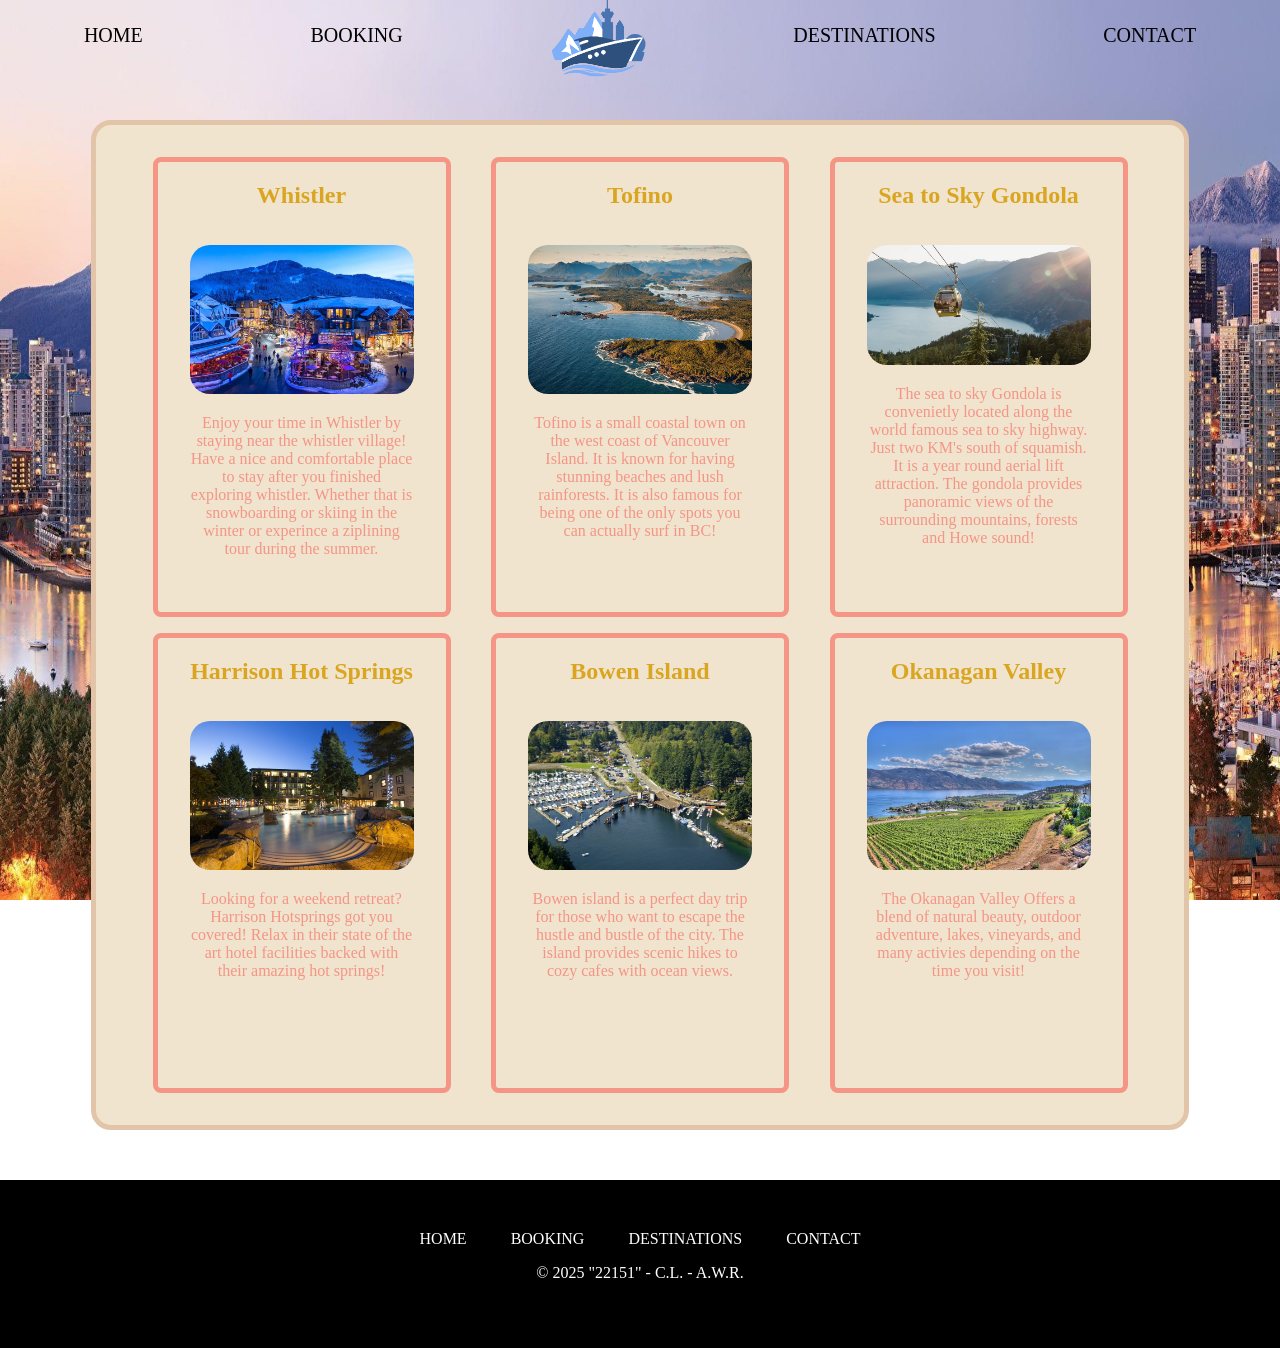
<file: destinations.html>
<!DOCTYPE html>
<html lang="en">
<head>
    <meta charset="UTF-8">
    <meta name="viewport" content="width=device-width, initial-scale=1.0">
    <link rel="stylesheet" href="css/global.css">
    <link rel="stylesheet" href="css/marvin.css">
    <title>Document</title>
</head>
<body>
    <header class="nav-header nav-dark">
        <a href="index.html">HOME</a>
        <a href="bookings.html">BOOKING</a>
        <img src="images/Logo.png" alt="Whistler" class="logo">
        <a href="destinations.html">DESTINATIONS</a>
        <a href="contact.html">CONTACT</a>
    </header>
    <!-- i want it so just the image is blur'd that makes it so you can click into the bookings page. then below it is a small desc -->
    <main>
        <div class = "body_Container">
            <div class = "box">
                <h2>Whistler</h2>
                <div class="image">
                    <a href="bookings.html" class ="image__img">
                        <img src="images/Whistler-Crystal-Lodge-at-Dusk.jpg" alt="Whistler">
                    </a>
                    <div class="image__overlay">
                        <div class="image__title">Book Now!</div>
                        <p class="image__description">
                        
                        </p>
                    </div>   
                </div>
                <p>Enjoy your time in Whistler by staying near the whistler village! Have a nice and comfortable place to stay after you finished exploring whistler. Whether that is snowboarding or skiing in the winter or experince a ziplining tour during the summer.</p>
            </div>
            <div class = "box" id = "img1">
                <h2>Tofino</h2>
                <div class="image">
                    <a href="bookings.html" class ="image__img">
                        <img src="images/Tofino.jpg" alt="Whistler">
                    </a>
                    <div class="image__overlay">
                        <div class="image__title">Book Now!</div>
                        <p class="image__description">
                        
                        </p>
                    </div>   
                </div>
                <p>Tofino is a small coastal town on the west coast of Vancouver Island. It is known for having stunning beaches and lush rainforests. It is also famous for being one of the only spots you can actually surf in BC!</p>
            </div>
            <div class = "box" id = "img2">
                <h2>Sea to Sky Gondola</h2>
                <div class="image">
                    <a href="bookings.html" class ="image__img">
                        <img src="images/sea 2 sky.jpg" alt="Whistler">
                    </a>
                    <div class="image__overlay">
                        <div class="image__title">Book Now!</div>
                        <p class="image__description">
                        
                        </p>
                    </div>   
                </div>
                <p>The sea to sky Gondola is convenietly located along the world famous sea to sky highway. Just two KM's south of squamish. It is a year round aerial lift attraction. The gondola provides panoramic views of the surrounding mountains, forests and Howe sound!</p>
            </div>
            <div class = "box" id = "img3">
                <h2>Harrison Hot Springs</h2>
                <div class="image">
                    <a href="bookings.html" class ="image__img">
                        <img src="images/harrison-hot-springs.jpg" alt="Whistler">
                    </a>
                    <div class="image__overlay">
                        <div class="image__title">Book Now!</div>
                        <p class="image__description">
                        
                        </p>
                    </div>   
                </div>
                <p>Looking for a weekend retreat? Harrison Hotsprings got you covered! Relax in their state of the art hotel facilities backed with their amazing hot springs!</p>
            </div>
            <div class = "box" id = "img4">
                <h2>Bowen Island</h2>
                <div class="image">
                    <a href="bookings.html" class ="image__img">
                        <img src="images/Bowen Island.jpg" alt="Whistler">
                    </a>
                    <div class="image__overlay">
                        <div class="image__title">Book Now!</div>
                        <p class="image__description">
                        
                        </p>
                    </div>   
                </div>
                <p>Bowen island is a perfect day trip for those who want to escape the hustle and bustle of the city. The island provides scenic hikes to cozy cafes with ocean views.</p>
            </div>
            <div class = "box" id = "img5">
                <h2>Okanagan Valley</h2>
                <div class="image">
                    <a href="bookings.html" class ="image__img">
                        <img src="images/Okanagan Valley.jpg" alt="Whistler">
                    </a>
                    <div class="image__overlay">
                        <div class="image__title">Book Now!</div>
                        <p class="image__description">
                        
                        </p>
                    </div>   
                </div>
                <p>The Okanagan Valley Offers a blend of natural beauty, outdoor adventure, lakes, vineyards, and many activies depending on the time you visit!</p>
            </div>
        </div>
            
    </main>
   
    <section class="site-footer">
    <div class="footer-content">
      <a href="index.html">HOME</a>
      <a href="bookings.html">BOOKING</a>
      <a href="destinations.html">DESTINATIONS</a>
      <a href="contact.html">CONTACT</a>
      <p>&copy; 2025 "22151" - C.L. - A.W.R.</p>
    </div>
  </section>
    
</body>
</html>
</file>
<file: css/global.css>
html {
    height: 100%;
} 

body{
    background-image: url("../images/vancouver-background.jpg");
    background-repeat: no-repeat;
    background-attachment: fixed;
    background-size: 100% 100%;
    min-height: 100%;
    margin: 0;
    padding: 0;
}


img {
    width: 100%;
    height: auto;
}

.logo {
    display: flex;
    width: 4%;
    margin-top: 1%;
    border-radius: 200px;
}
</file>
<file: css/marvin.css>
.body_Container {
  display: flex;
  max-width: 80%;
  height: auto;
  margin: 50px auto;
  flex-direction: row;
  justify-content: space-evenly;
  align-items: center;
  flex-wrap: wrap;
  gap: 1em;
  background-color: #F0E4CE;
  border-radius: 20px;
  border: 5px solid #E2C5A8;
  padding: 2em;
}

img {
  border-radius: 20px;
}

.box {
  flex: 1 1 calc(25% - 2em);
  max-width: calc(25% - 2em);
  height: 450px;
  display: flex;
  flex-direction: column;
  align-items: center;
  justify-content: flex-start;
  gap: 1em;
  flex-wrap: wrap;
  padding: 0px 2em;
  border-radius: .5em;
  border: 5px solid #F49586;
  text-align: center;
}

 h2 {
  color: goldenrod;
 }
.box > p {
  color: #F49586;
  flex: 0;
  margin:0;
}



.image {
  position: relative;
  width: auto;
}


.image__img {
  display: block;
  width: 100%;
  border-radius: 20px;
}


.image__overlay {
  position: absolute;
  top: 0;
  left: 0;
  width: 100%;
  height: 100%;
  background: rgba(0,0,0, 0.6);
  border-radius: 20px;
  color: white;
  display: flex;
  flex-direction: column;
  align-items: center;
  justify-content: center;
  opacity: 0;
  pointer-events: none;
  transition: opacity 0.25s;
}

.image__overlay > * {
  transform: translateY(20px);
  transition: transform 0.25s;
}

.image__overlay:hover {
  opacity: 1;
}

.image__overlay:hover  > * {
  transform: translateY(0);
}
.image:hover .image__overlay {
  opacity: 1;
}
.image:hover .image__overlay > * {
  transform: translateY(0);
}

.image__title {
  font-size: 2em;
  font-weight: bold;
}

.image__description {
  font-size: 1.25em;
  margin-top: 0.25em;
}



@media (max-width: 900px) {
  .box {
    flex: 1 1 calc(45% - 2em);
    max-width: calc(45% - 2em);
    height: auto; /* prevents overflow on smaller screens */
  }
}

/* Phone — 1 per row */
@media (max-width: 600px) {
  .box {
    flex: 1 1 100%;
    max-width: 100%;
    height: auto;
  }
}


.nav-header {
  color: black;
  position: sticky;       /* stays at the top */
  top: 0;
  left: 0;
  width: 100%;
  height: 70px;
  display: flex;
  justify-content: space-around;
  align-items: center;
  /* padding: 0 40px; */
  z-index: 1000;         /* above everything else */
  font-family: MyTupi;
  font-size: 20px;
}

.nav-header a:hover,
.nav-header a:focus,
.nav-header a:active {
  text-decoration: none;   /* no underline */
  background: none;        /* remove any highlight */
}

.nav-header a{
  color: white;
  text-decoration: none;   /* remove underline */
  margin: 0 20px;
  font-weight: 500;
  font-family: MyTupi;
  outline: none;
  mix-blend-mode: difference;
}

/* First navbar: black text on white section */
.nav-dark a {
  color: black;
}

/* Second navbar: white text for dark sections */
.nav-light a {
  color: white;
}

/* Place light nav UNDER dark nav */
.nav-light {
  mix-blend-mode: difference;
}

.site-footer {
  background-color: black; /* dark background */
  color: white;
  padding: 50px 20px;
  text-align: center;
}

.footer-content h2 {
  margin-bottom: 10px;
  font-size: 2rem;
  font-family: MyTupi;
}

.footer-content p {
  font-size: 1rem;
  font-family: MyTupi;
  text-decoration: none;
  outline-offset: none;
  font-family: MyTupi;
}

.footer-content a {
    color: white;            /* keep the text white */
  text-decoration: none;   /* remove underline */
  margin: 0 20px;
  font-weight: 500;
  font-family: MyTupi;
  outline: none;  
}

.footer-nav {
  display: flex;
  justify-content: center;
  gap: 20px;
  text-decoration: none;
  outline: none;
  font-family: MyTupi;
}

.footer-nav a {
  color: white;
  text-decoration: none;
  font-weight: 500;
  text-decoration: none;
  outline: none;
  font-family: MyTupi;
}

.footer-nav a:hover {
  text-decoration: none;
  outline: none;
}

.logo {
    display: flex;
    width: 95px;
    margin-top: 1%;
    border-radius: 200px;
}
</file>
